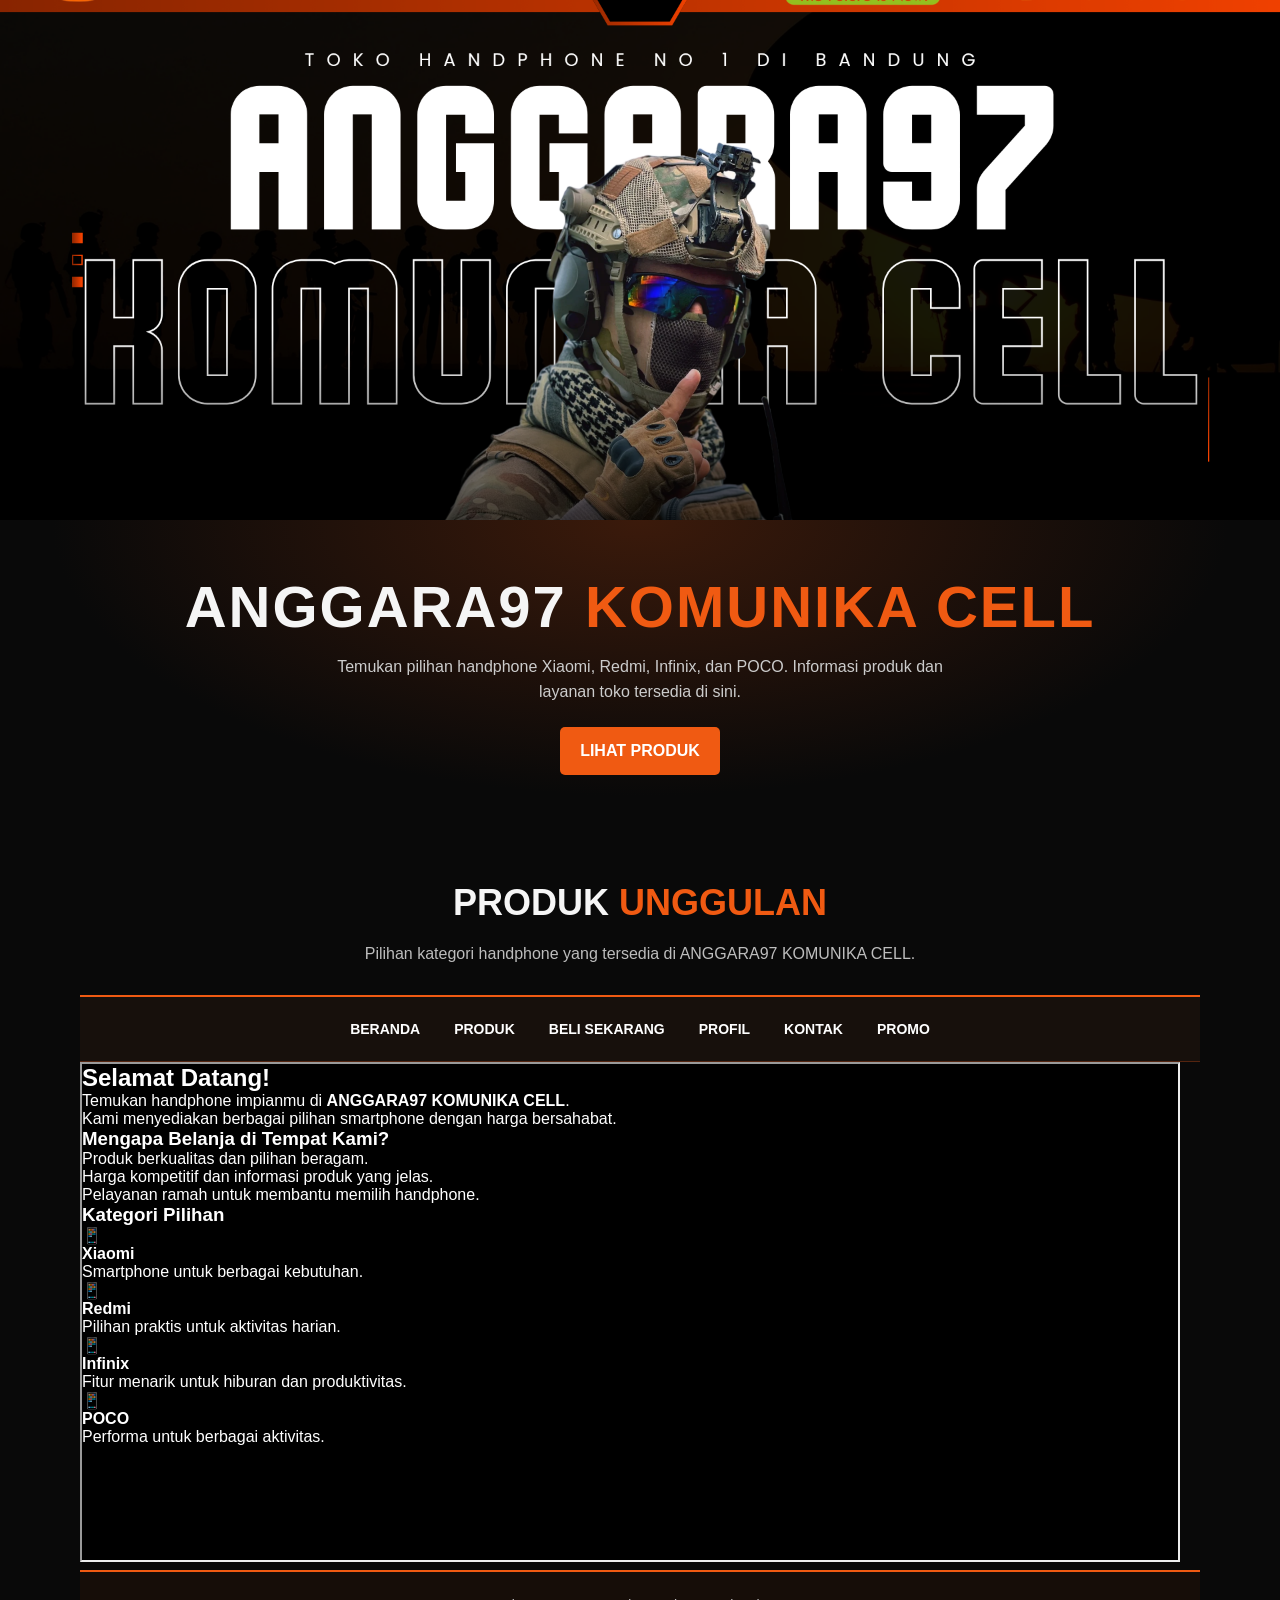
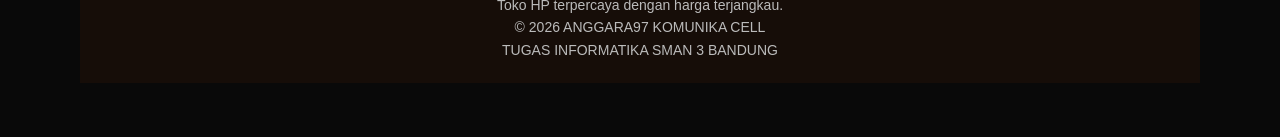
<file: index.html>
<!DOCTYPE html>
<html lang="id">
<head>
<meta charset="UTF-8">
<meta name="viewport" content="width=device-width, initial-scale=1.0">
<title>ANGGARA97 KOMUNIKA CELL</title>
<style>
:root{--orange:#f05a12;--dark:#090909;--panel:#171717;--muted:#bdbdbd}
*{box-sizing:border-box;margin:0;padding:0}
html{scroll-behavior:smooth}
body{font-family:Arial,Helvetica,sans-serif;background:var(--dark);color:#f5f5f5;line-height:1.6}
header{width:100%;background:#000}
.header-photo{display:block;width:100%;height:auto;max-height:520px;object-fit:cover;object-position:center}
nav{position:sticky;top:0;z-index:5;display:flex;justify-content:center;flex-wrap:wrap;gap:6px;padding:12px;background:#17100c;border-top:2px solid var(--orange);border-bottom:1px solid #54240f}
nav a{color:white;text-decoration:none;font-size:14px;font-weight:bold;padding:9px 14px;border-radius:4px}
nav a:hover{background:var(--orange)}
.container{width:min(1120px,92%);margin:auto}
section{padding:54px 0;scroll-margin-top:68px}
.section-title{text-align:center;font-size:clamp(25px,4vw,36px);margin-bottom:10px}
.section-title span{color:var(--orange)}
.subtitle{text-align:center;color:var(--muted);margin:0 auto 28px;max-width:680px}
.hero{padding:55px 0 45px;text-align:center;background:radial-gradient(ellipse at top,#3b1a0b 0,#090909 65%)}
.hero h1{font-size:clamp(30px,6vw,58px);line-height:1.1;letter-spacing:2px}
.hero h1 span{color:var(--orange)}
.hero p{color:#ccc;margin:15px auto 22px;max-width:650px}
.btn{display:inline-block;background:var(--orange);color:white;text-decoration:none;padding:11px 20px;border-radius:5px;font-weight:bold}
.btn:hover{background:#c94306}
.grid{display:grid;grid-template-columns:repeat(auto-fit,minmax(220px,1fr));gap:18px}
.card{background:var(--panel);border:1px solid #3a281d;border-radius:9px;padding:22px;text-align:center;transition:.2s}
.card:hover{transform:translateY(-4px);border-color:var(--orange)}
.phone-art{height:145px;display:flex;align-items:center;justify-content:center;margin-bottom:14px}
.phone{height:130px;width:72px;border:5px solid #aaa;border-radius:14px;background:linear-gradient(145deg,#333,#080808);position:relative;box-shadow:0 8px 22px #000}
.phone:before{content:"";position:absolute;top:5px;left:24px;width:14px;height:4px;border-radius:4px;background:#777}
.phone:after{content:"";position:absolute;inset:18px 6px 8px;border-radius:7px;background:linear-gradient(145deg,#ff7b24,#5a1608 55%,#111)}
.card h3{color:#ff8a48;margin-bottom:5px}
.card p{font-size:14px;color:#ccc}
.price{color:white;font-weight:bold;margin-top:10px}
.brand{font-size:25px;font-weight:900;color:var(--orange);padding:24px 10px}
.about{background:#121212;border-block:1px solid #332015}
.about-box{max-width:820px;margin:auto;text-align:center;color:#d1d1d1}
.contact-grid{display:grid;grid-template-columns:repeat(auto-fit,minmax(220px,1fr));gap:15px}
.contact-item{background:var(--panel);border:1px solid #49301f;border-radius:8px;padding:20px}
.contact-item h3{color:#ff8a48;margin-bottom:7px}
.contact-item a{color:#ffad7c}
footer{text-align:center;padding:22px;background:#160d08;border-top:2px solid var(--orange);color:#bbb;font-size:14px}
@media(max-width:600px){.header-photo{min-height:150px;object-fit:cover}nav{gap:2px}nav a{font-size:12px;padding:8px 9px}section{padding:40px 0}}
</style>
</head>
<body>
<header id="beranda">
  <img class="header-photo" src="49112.jpg" alt="Header ANGGARA97 KOMUNIKA CELL">
</header>
<main>
  <div class="hero">
    <div class="container">
      <h1>ANGGARA97 <span>KOMUNIKA CELL</span></h1>
      <p>Temukan pilihan handphone Xiaomi, Redmi, Infinix, dan POCO. Informasi produk dan layanan toko tersedia di sini.</p>
      <a class="btn" href="#produk">LIHAT PRODUK</a>
    </div>
  </div>
  <section id="produk">
    <div class="container">
      <h2 class="section-title">PRODUK <span>UNGGULAN</span></h2>
      <p class="subtitle">Pilihan kategori handphone yang tersedia di ANGGARA97 KOMUNIKA CELL.</p>

<body>

  <nav>
    <a href="home.html" target="konten">BERANDA</a>
    <a href="produk.html" target="konten">PRODUK</a>
    <a href="handphone.html" target="konten">BELI SEKARANG</a>
    <a href="profil.html" target="konten">PROFIL</a>
    <a href="kontak.html" target="konten">KONTAK</a>
    <a href="promo.html" target="konten">PROMO</a>
  </nav>

  <main>
  <iframe src="home.html" name="konten" title="Area konten website"
  width="1100"
  height="500"></iframe>
  </main>

  <footer>
    <p>Toko HP terpercaya dengan harga terjangkau.</p>
    <p>© 2026 ANGGARA97 KOMUNIKA CELL</p>
    <p>TUGAS INFORMATIKA SMAN 3 BANDUNG</p>
  </footer>
</body>
  </html>
</file>
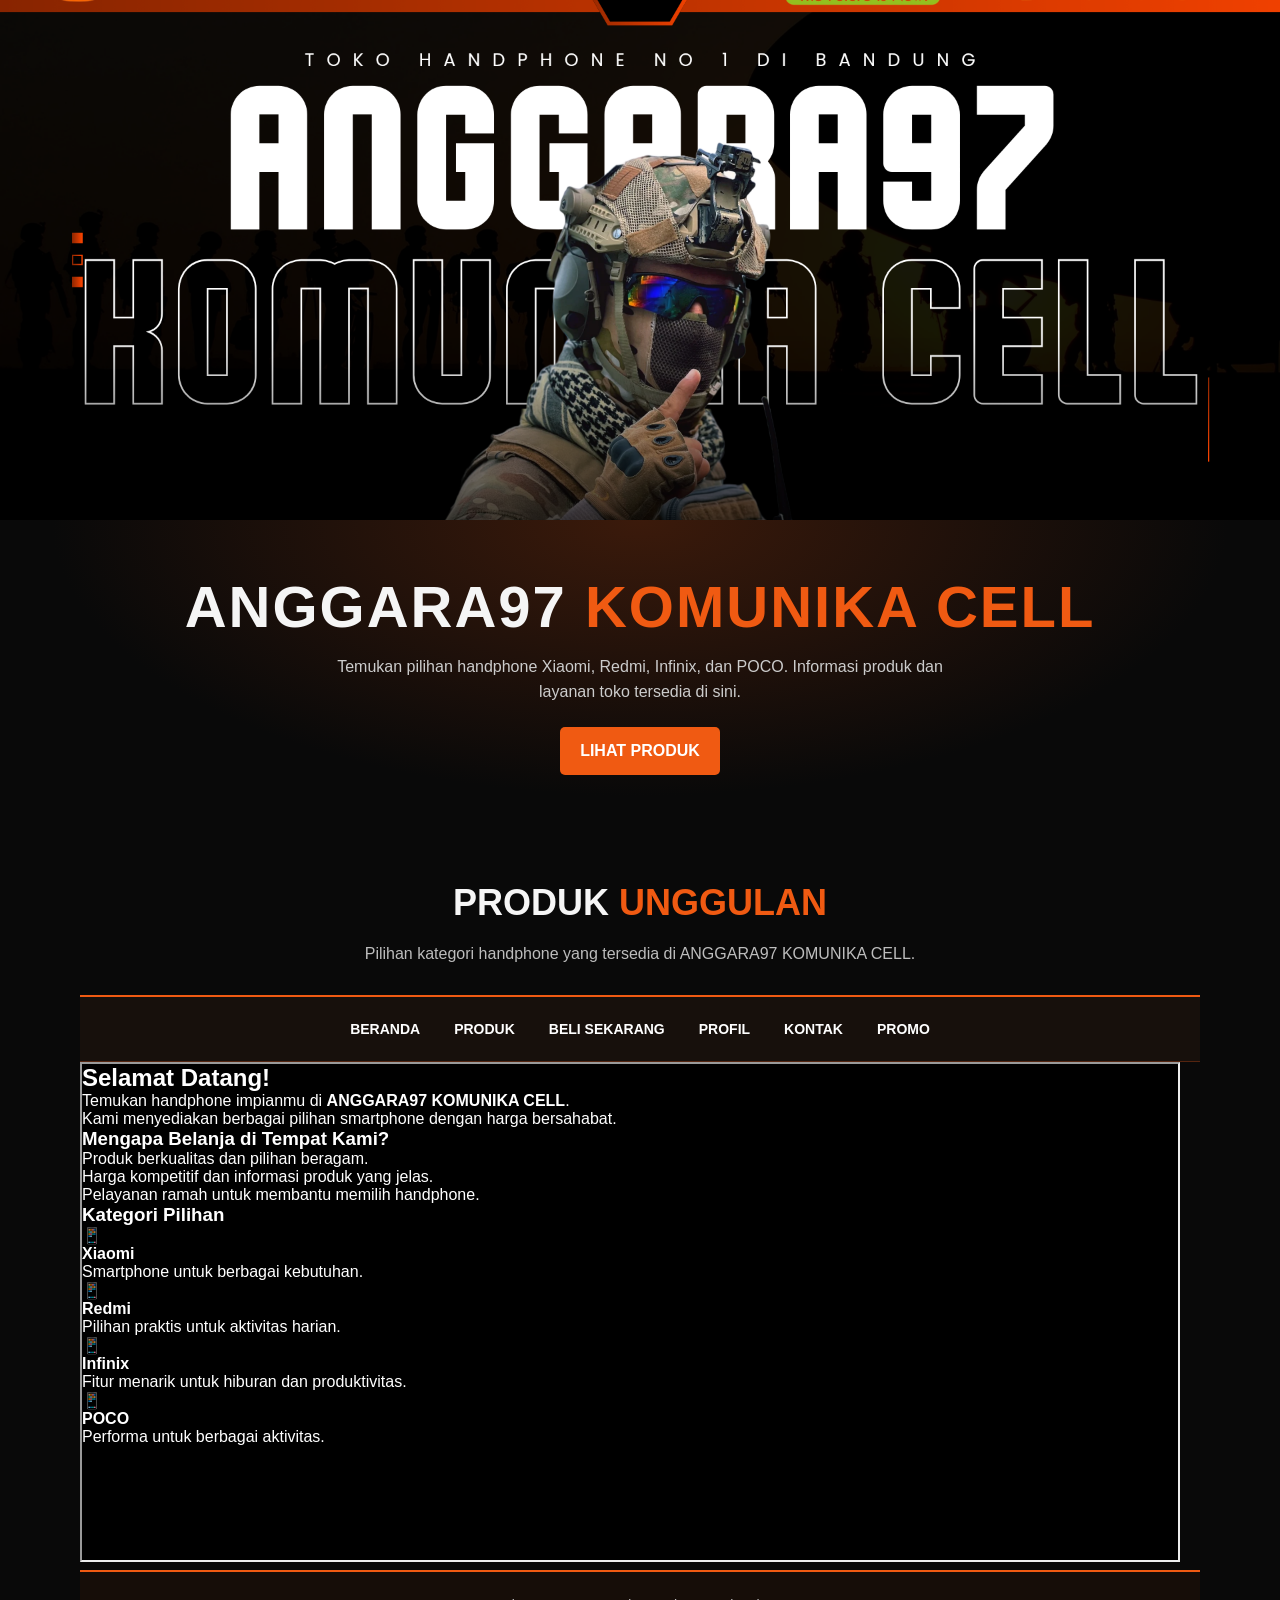
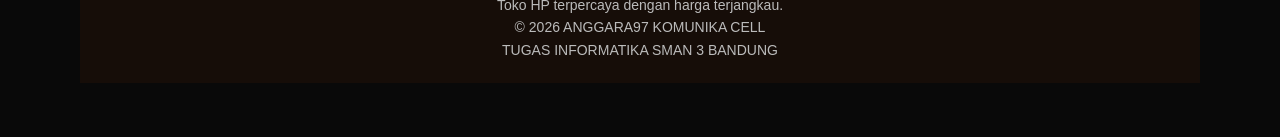
<file: Index.html>
<!DOCTYPE html>
<html lang="id">
<head>
<meta charset="UTF-8">
<meta name="viewport" content="width=device-width, initial-scale=1.0">
<title>ANGGARA97 KOMUNIKA CELL</title>
<style>
:root{--orange:#f05a12;--dark:#090909;--panel:#171717;--muted:#bdbdbd}
*{box-sizing:border-box;margin:0;padding:0}
html{scroll-behavior:smooth}
body{font-family:Arial,Helvetica,sans-serif;background:var(--dark);color:#f5f5f5;line-height:1.6}
header{width:100%;background:#000}
.header-photo{display:block;width:100%;height:auto;max-height:520px;object-fit:cover;object-position:center}
nav{position:sticky;top:0;z-index:5;display:flex;justify-content:center;flex-wrap:wrap;gap:6px;padding:12px;background:#17100c;border-top:2px solid var(--orange);border-bottom:1px solid #54240f}
nav a{color:white;text-decoration:none;font-size:14px;font-weight:bold;padding:9px 14px;border-radius:4px}
nav a:hover{background:var(--orange)}
.container{width:min(1120px,92%);margin:auto}
section{padding:54px 0;scroll-margin-top:68px}
.section-title{text-align:center;font-size:clamp(25px,4vw,36px);margin-bottom:10px}
.section-title span{color:var(--orange)}
.subtitle{text-align:center;color:var(--muted);margin:0 auto 28px;max-width:680px}
.hero{padding:55px 0 45px;text-align:center;background:radial-gradient(ellipse at top,#3b1a0b 0,#090909 65%)}
.hero h1{font-size:clamp(30px,6vw,58px);line-height:1.1;letter-spacing:2px}
.hero h1 span{color:var(--orange)}
.hero p{color:#ccc;margin:15px auto 22px;max-width:650px}
.btn{display:inline-block;background:var(--orange);color:white;text-decoration:none;padding:11px 20px;border-radius:5px;font-weight:bold}
.btn:hover{background:#c94306}
.grid{display:grid;grid-template-columns:repeat(auto-fit,minmax(220px,1fr));gap:18px}
.card{background:var(--panel);border:1px solid #3a281d;border-radius:9px;padding:22px;text-align:center;transition:.2s}
.card:hover{transform:translateY(-4px);border-color:var(--orange)}
.phone-art{height:145px;display:flex;align-items:center;justify-content:center;margin-bottom:14px}
.phone{height:130px;width:72px;border:5px solid #aaa;border-radius:14px;background:linear-gradient(145deg,#333,#080808);position:relative;box-shadow:0 8px 22px #000}
.phone:before{content:"";position:absolute;top:5px;left:24px;width:14px;height:4px;border-radius:4px;background:#777}
.phone:after{content:"";position:absolute;inset:18px 6px 8px;border-radius:7px;background:linear-gradient(145deg,#ff7b24,#5a1608 55%,#111)}
.card h3{color:#ff8a48;margin-bottom:5px}
.card p{font-size:14px;color:#ccc}
.price{color:white;font-weight:bold;margin-top:10px}
.brand{font-size:25px;font-weight:900;color:var(--orange);padding:24px 10px}
.about{background:#121212;border-block:1px solid #332015}
.about-box{max-width:820px;margin:auto;text-align:center;color:#d1d1d1}
.contact-grid{display:grid;grid-template-columns:repeat(auto-fit,minmax(220px,1fr));gap:15px}
.contact-item{background:var(--panel);border:1px solid #49301f;border-radius:8px;padding:20px}
.contact-item h3{color:#ff8a48;margin-bottom:7px}
.contact-item a{color:#ffad7c}
footer{text-align:center;padding:22px;background:#160d08;border-top:2px solid var(--orange);color:#bbb;font-size:14px}
@media(max-width:600px){.header-photo{min-height:150px;object-fit:cover}nav{gap:2px}nav a{font-size:12px;padding:8px 9px}section{padding:40px 0}}
</style>
</head>
<body>
<header id="beranda">
  <img class="header-photo" src="49112.jpg" alt="Header ANGGARA97 KOMUNIKA CELL">
</header>
<main>
  <div class="hero">
    <div class="container">
      <h1>ANGGARA97 <span>KOMUNIKA CELL</span></h1>
      <p>Temukan pilihan handphone Xiaomi, Redmi, Infinix, dan POCO. Informasi produk dan layanan toko tersedia di sini.</p>
      <a class="btn" href="#produk">LIHAT PRODUK</a>
    </div>
  </div>
  <section id="produk">
    <div class="container">
      <h2 class="section-title">PRODUK <span>UNGGULAN</span></h2>
      <p class="subtitle">Pilihan kategori handphone yang tersedia di ANGGARA97 KOMUNIKA CELL.</p>

<body>

  <nav>
    <a href="home.html" target="konten">BERANDA</a>
    <a href="produk.html" target="konten">PRODUK</a>
    <a href="handphone.html" target="konten">BELI SEKARANG</a>
    <a href="profil.html" target="konten">PROFIL</a>
    <a href="kontak.html" target="konten">KONTAK</a>
    <a href="promo.html" target="konten">PROMO</a>
  </nav>

  <main>
  <iframe src="home.html" name="konten" title="Area konten website"
  width="1100"
  height="500">
</iframe>
  </main>

  <footer>
    <p>Toko HP terpercaya dengan harga terjangkau.</p>
    <p>© 2026 ANGGARA97 KOMUNIKA CELL</p>
    <p>TUGAS INFORMATIKA SMAN 3 BANDUNG</p>
  </footer>
</body>
  </html>
</file>
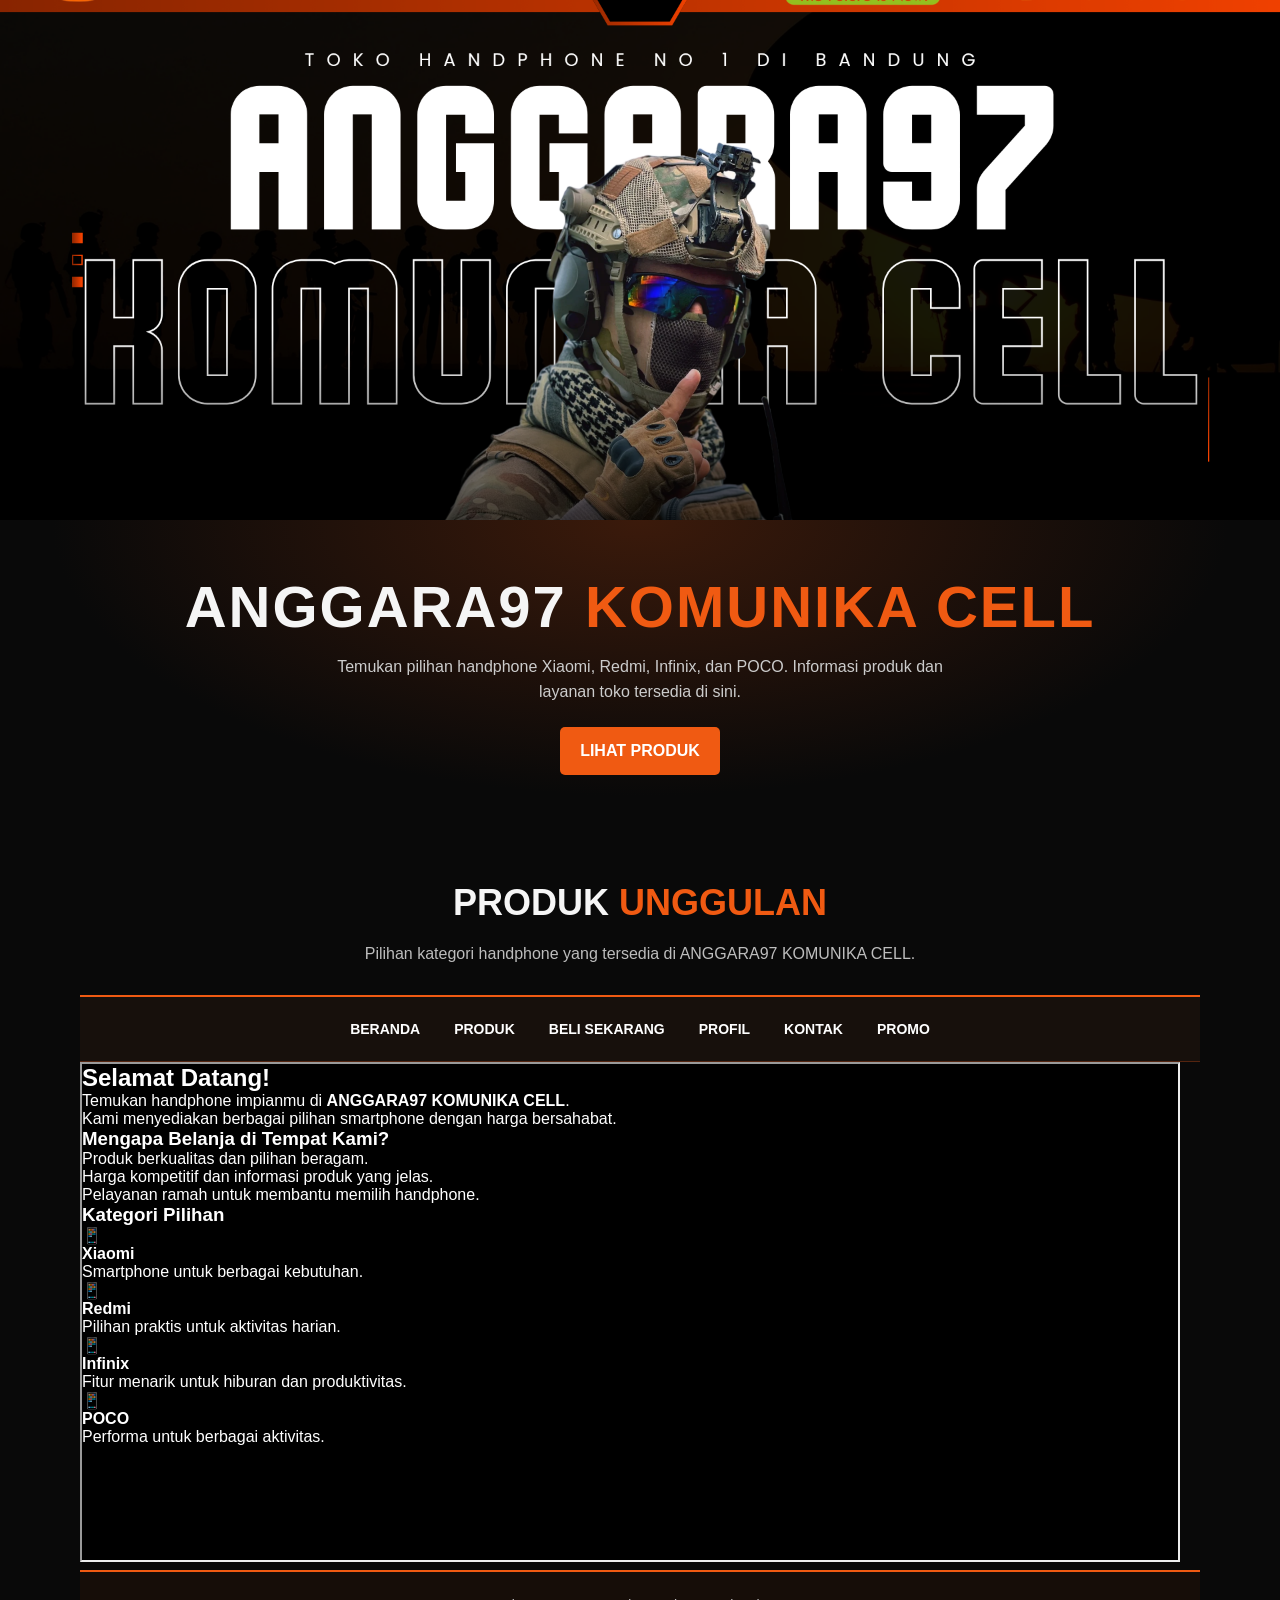
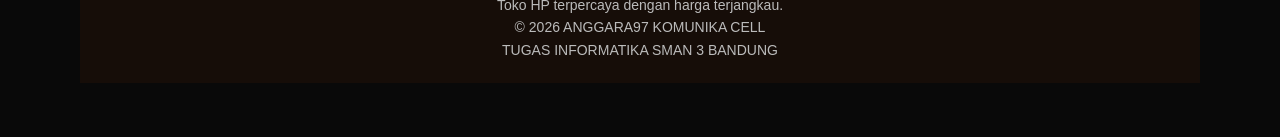
<file: ANGGARA97_KOMUNIKA_CELL/index.html>
<!DOCTYPE html>
<html lang="id">
<head>
<meta charset="UTF-8">
<meta name="viewport" content="width=device-width, initial-scale=1.0">
<title>ANGGARA97 KOMUNIKA CELL</title>
<style>
:root{--orange:#f05a12;--dark:#090909;--panel:#171717;--muted:#bdbdbd}
*{box-sizing:border-box;margin:0;padding:0}
html{scroll-behavior:smooth}
body{font-family:Arial,Helvetica,sans-serif;background:var(--dark);color:#f5f5f5;line-height:1.6}
header{width:100%;background:#000}
.header-photo{display:block;width:100%;height:auto;max-height:520px;object-fit:cover;object-position:center}
nav{position:sticky;top:0;z-index:5;display:flex;justify-content:center;flex-wrap:wrap;gap:6px;padding:12px;background:#17100c;border-top:2px solid var(--orange);border-bottom:1px solid #54240f}
nav a{color:white;text-decoration:none;font-size:14px;font-weight:bold;padding:9px 14px;border-radius:4px}
nav a:hover{background:var(--orange)}
.container{width:min(1120px,92%);margin:auto}
section{padding:54px 0;scroll-margin-top:68px}
.section-title{text-align:center;font-size:clamp(25px,4vw,36px);margin-bottom:10px}
.section-title span{color:var(--orange)}
.subtitle{text-align:center;color:var(--muted);margin:0 auto 28px;max-width:680px}
.hero{padding:55px 0 45px;text-align:center;background:radial-gradient(ellipse at top,#3b1a0b 0,#090909 65%)}
.hero h1{font-size:clamp(30px,6vw,58px);line-height:1.1;letter-spacing:2px}
.hero h1 span{color:var(--orange)}
.hero p{color:#ccc;margin:15px auto 22px;max-width:650px}
.btn{display:inline-block;background:var(--orange);color:white;text-decoration:none;padding:11px 20px;border-radius:5px;font-weight:bold}
.btn:hover{background:#c94306}
.grid{display:grid;grid-template-columns:repeat(auto-fit,minmax(220px,1fr));gap:18px}
.card{background:var(--panel);border:1px solid #3a281d;border-radius:9px;padding:22px;text-align:center;transition:.2s}
.card:hover{transform:translateY(-4px);border-color:var(--orange)}
.phone-art{height:145px;display:flex;align-items:center;justify-content:center;margin-bottom:14px}
.phone{height:130px;width:72px;border:5px solid #aaa;border-radius:14px;background:linear-gradient(145deg,#333,#080808);position:relative;box-shadow:0 8px 22px #000}
.phone:before{content:"";position:absolute;top:5px;left:24px;width:14px;height:4px;border-radius:4px;background:#777}
.phone:after{content:"";position:absolute;inset:18px 6px 8px;border-radius:7px;background:linear-gradient(145deg,#ff7b24,#5a1608 55%,#111)}
.card h3{color:#ff8a48;margin-bottom:5px}
.card p{font-size:14px;color:#ccc}
.price{color:white;font-weight:bold;margin-top:10px}
.brand{font-size:25px;font-weight:900;color:var(--orange);padding:24px 10px}
.about{background:#121212;border-block:1px solid #332015}
.about-box{max-width:820px;margin:auto;text-align:center;color:#d1d1d1}
.contact-grid{display:grid;grid-template-columns:repeat(auto-fit,minmax(220px,1fr));gap:15px}
.contact-item{background:var(--panel);border:1px solid #49301f;border-radius:8px;padding:20px}
.contact-item h3{color:#ff8a48;margin-bottom:7px}
.contact-item a{color:#ffad7c}
footer{text-align:center;padding:22px;background:#160d08;border-top:2px solid var(--orange);color:#bbb;font-size:14px}
@media(max-width:600px){.header-photo{min-height:150px;object-fit:cover}nav{gap:2px}nav a{font-size:12px;padding:8px 9px}section{padding:40px 0}}
</style>
</head>
<body>
<header id="beranda">
  <img class="header-photo" src="49112.jpg" alt="Header ANGGARA97 KOMUNIKA CELL">
</header>
<main>
  <div class="hero">
    <div class="container">
      <h1>ANGGARA97 <span>KOMUNIKA CELL</span></h1>
      <p>Temukan pilihan handphone Xiaomi, Redmi, Infinix, dan POCO. Informasi produk dan layanan toko tersedia di sini.</p>
      <a class="btn" href="#produk">LIHAT PRODUK</a>
    </div>
  </div>
  <section id="produk">
    <div class="container">
      <h2 class="section-title">PRODUK <span>UNGGULAN</span></h2>
      <p class="subtitle">Pilihan kategori handphone yang tersedia di ANGGARA97 KOMUNIKA CELL.</p>

<body>

  <nav>
    <a href="home.html" target="konten">BERANDA</a>
    <a href="produk.html" target="konten">PRODUK</a>
    <a href="handphone.html" target="konten">BELI SEKARANG</a>
    <a href="profil.html" target="konten">PROFIL</a>
    <a href="kontak.html" target="konten">KONTAK</a>
    <a href="promo.html" target="konten">PROMO</a>
  </nav>

  <main>
  <iframe src="home.html" name="konten" title="Area konten website"
  width="1100"
  height="500">
</iframe>
  </main>

  <footer>
    <p>Toko HP terpercaya dengan harga terjangkau.</p>
    <p>© 2026 ANGGARA97 KOMUNIKA CELL</p>
    <p>TUGAS INFORMATIKA SMAN 3 BANDUNG</p>
  </footer>
</body>
</html>
</file>
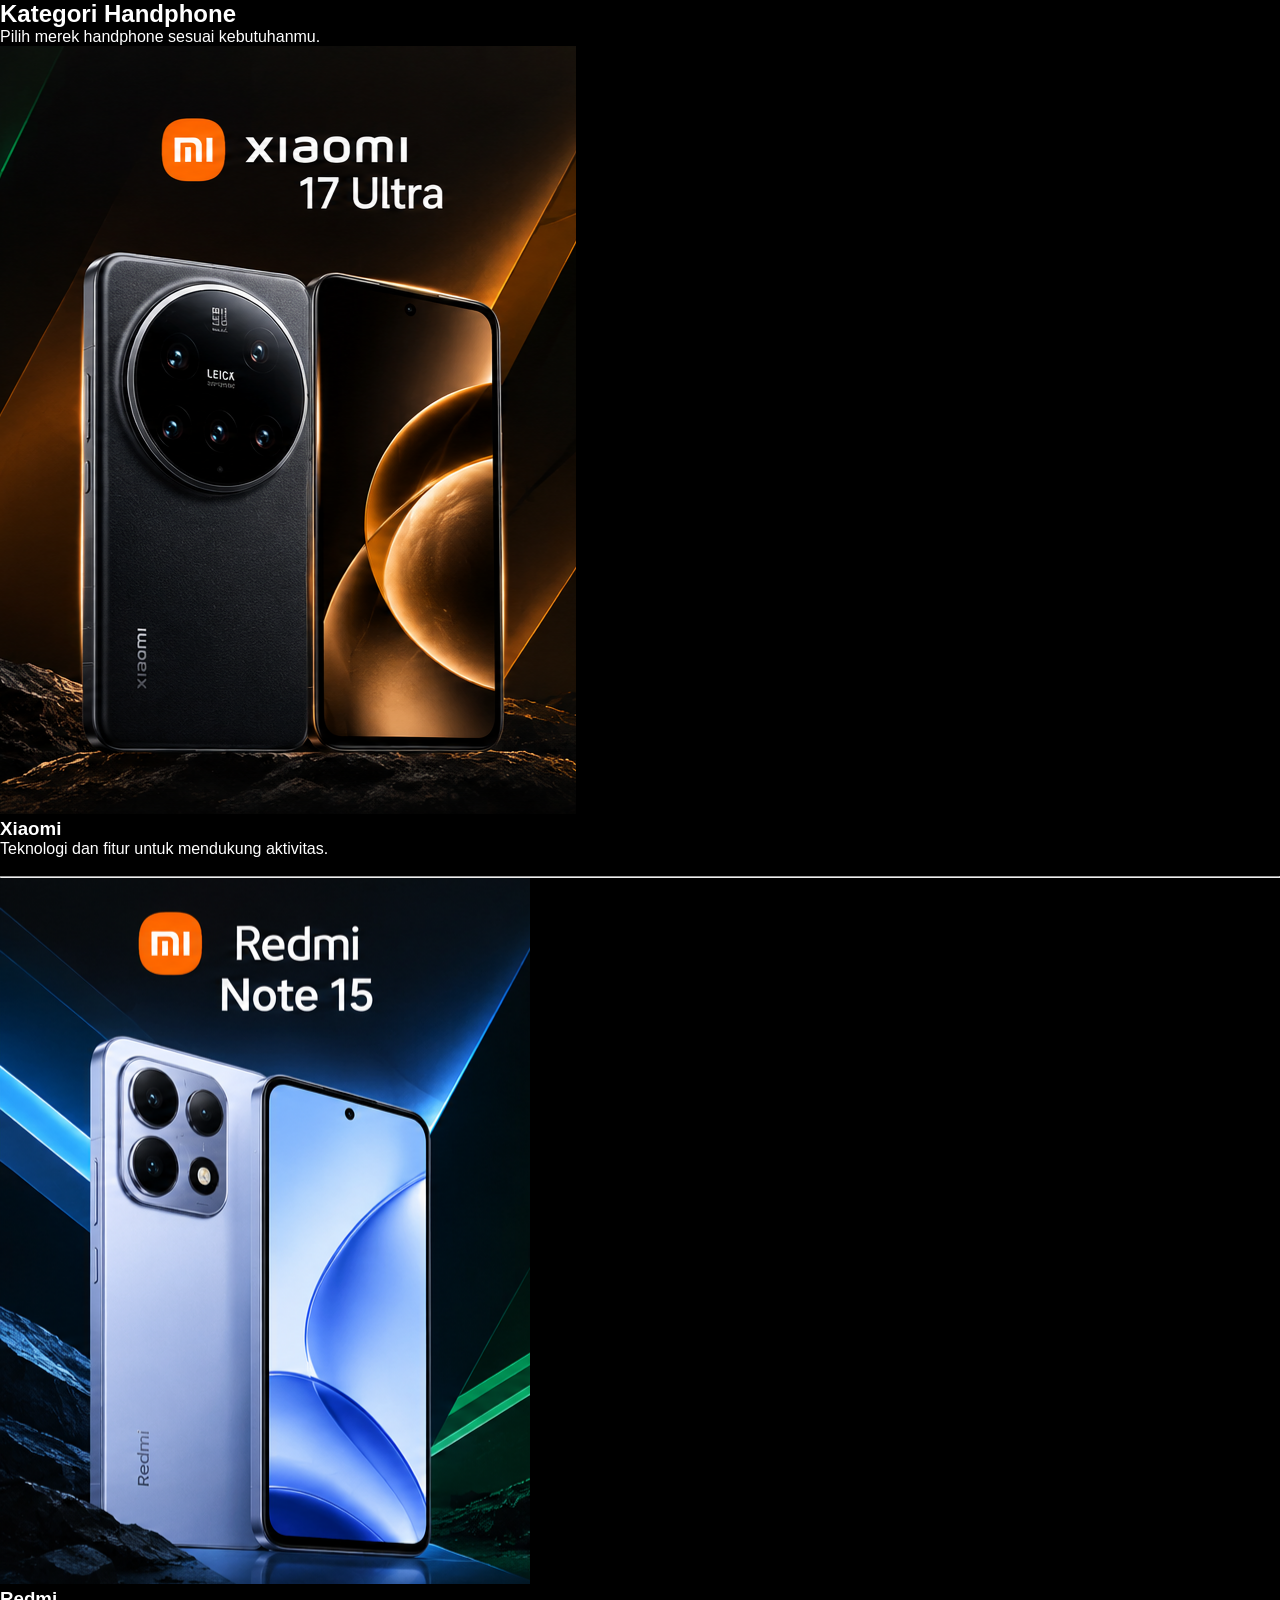
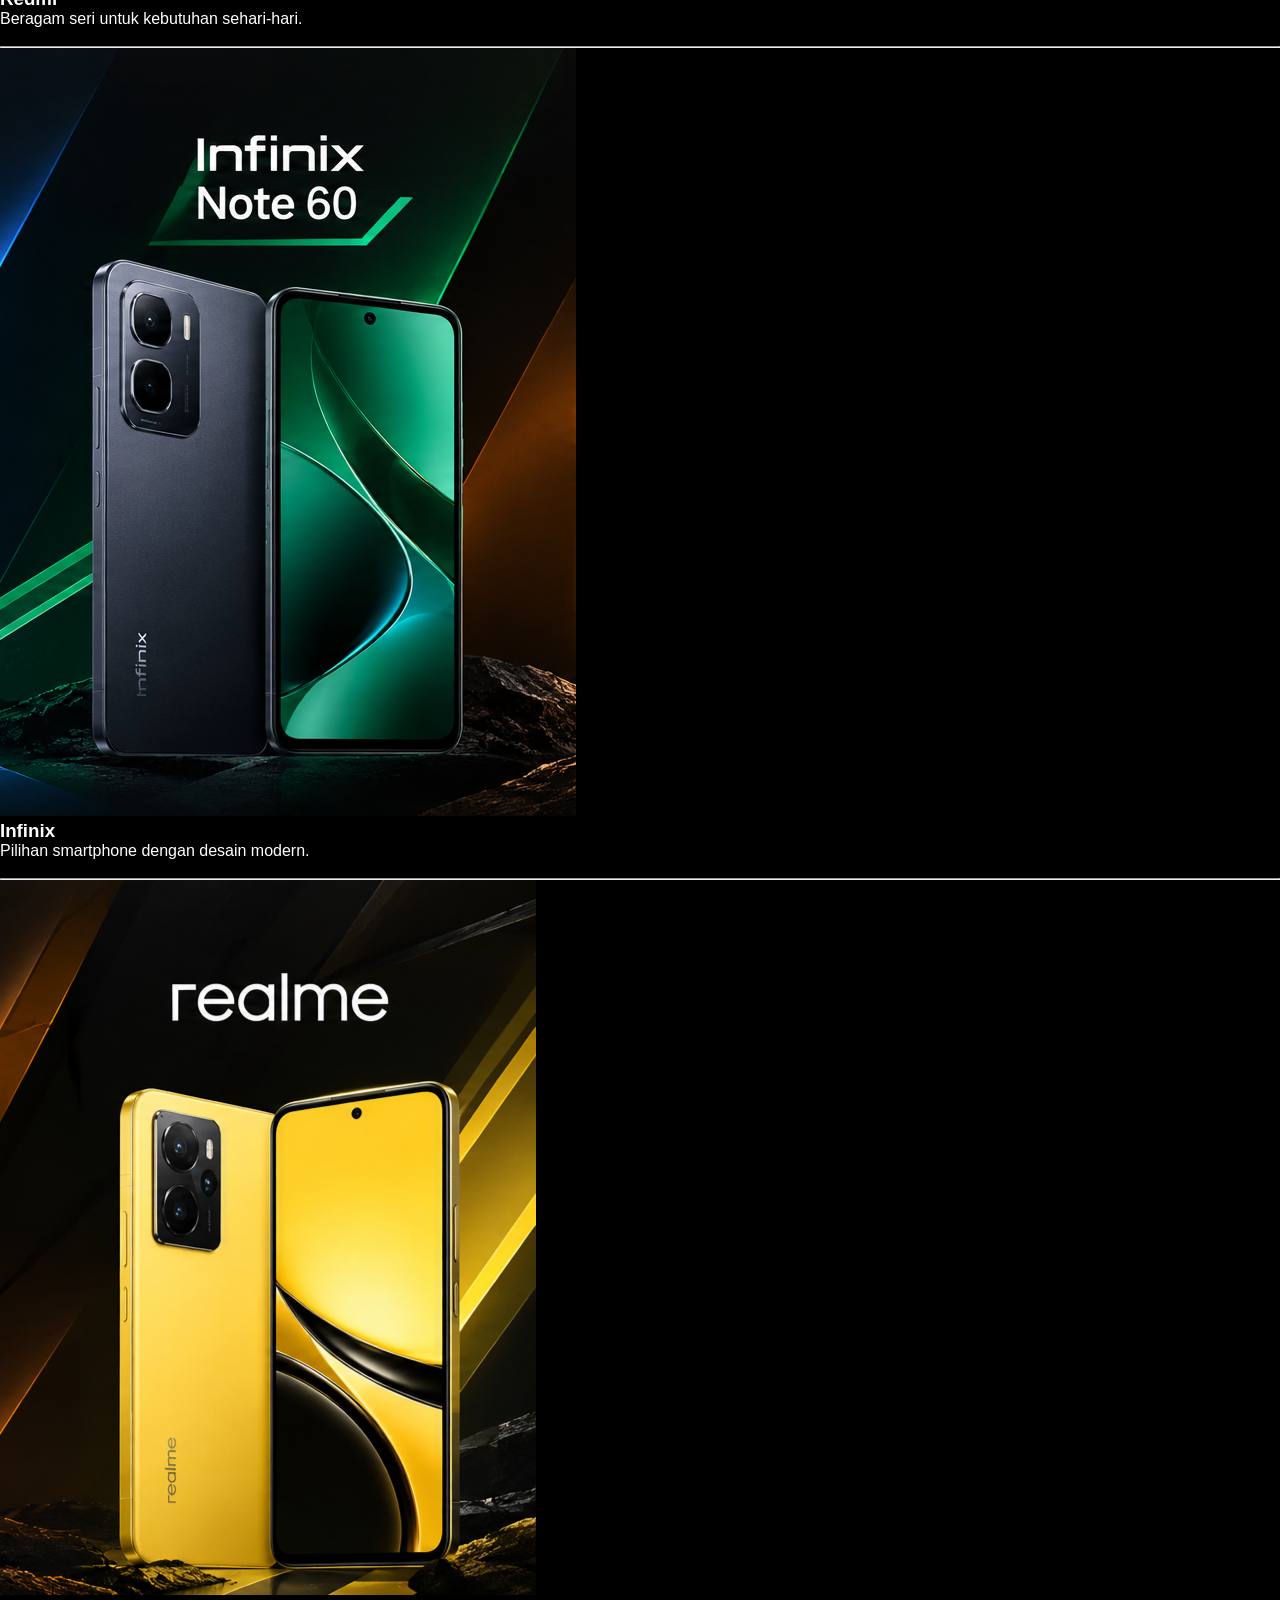
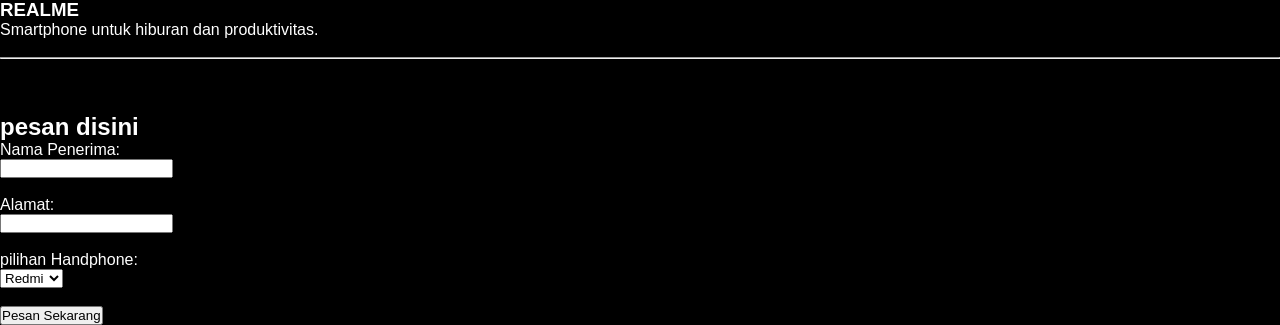
<file: handphone.html>
<!DOCTYPE html>
<html lang="id"><head><meta charset="UTF-8"><link rel="stylesheet" href="style.css"><meta name="viewport" content="width=device-width, initial-scale=1.0"><title>Handphone</title></head>
<body><div class="page">
  <h2>Kategori Handphone</h2>
  <p>Pilih merek handphone sesuai kebutuhanmu.</p>
  <div class="cards">
    <div class="card"><div class="phone-icon">
<img class="header-photo" src="XIAOMI.PNG" alt="Header ANGGARA97 KOMUNIKA CELL">
    </div><h3>Xiaomi</h3><p>Teknologi dan fitur untuk mendukung aktivitas.</p></div><br><hr>


    <div class="card"><div class="phone-icon">
<img class="header-photo" src="REDMI.PNG" alt="Header ANGGARA97 KOMUNIKA CELL">
    </div><h3>Redmi</h3><p>Beragam seri untuk kebutuhan sehari-hari.</p></div><br><hr>


    <div class="card"><div class="phone-icon">
<img class="header-photo" src="INFINIX.PNG" alt="Header ANGGARA97 KOMUNIKA CELL">
    </div><h3>Infinix</h3><p>Pilihan smartphone dengan desain modern.</p></div><br><hr>


    <div class="card"><div class="phone-icon">
<img class="header-photo" src="REALME.PNG" alt="Header ANGGARA97 KOMUNIKA CELL">
    </div><h3>REALME</h3><p>Smartphone untuk hiburan dan produktivitas.</p></div><br><hr>

<br><br><br>
<body>
<h2>pesan disini</h2>
<form>
<label for="nama">Nama Penerima:</Label><br>
<input type="text" id="nama" name="nama"><br><br>

<label for="alamat">Alamat:</Label><br>
<input type="text" id="nama" name="nama"><br><br>

<label for="pilihan hp">pilihan Handphone:</label><br>
<select id="alamat" name="alamat">

<option value="  Redmi ">  Redmi </option>
<option value=" Xiaomi  "> Xiaomi  </option>
<option value="  Poco "> Poco  </option>
<option value="  Infinix "> Infinix  </option>
</select><br><br>

<button type="submit">Pesan Sekarang</button>
</form>
</body>

  </div>
</div></body></html>
</file>
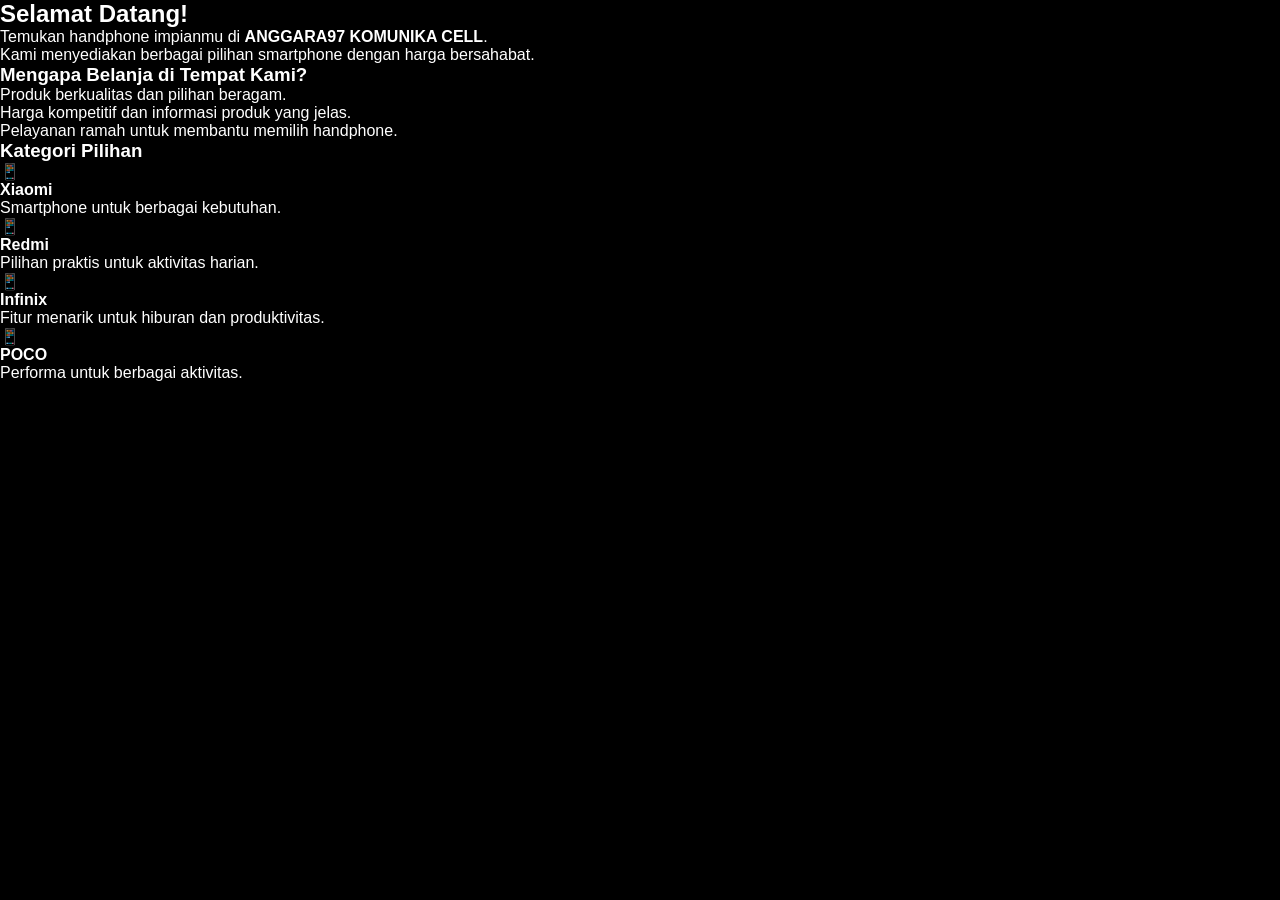
<file: home.html>
<!DOCTYPE html>
<html lang="id"><head><meta charset="UTF-8"><link rel="stylesheet" href="style.css"><meta name="viewport" content="width=device-width, initial-scale=1.0"><title>Beranda</title></head>
<body><div class="page">
  <section class="hero">
    <h2>Selamat Datang!</h2>
    <p>Temukan handphone impianmu di <b>ANGGARA97 KOMUNIKA CELL</b>.</p>
    <p>Kami menyediakan berbagai pilihan smartphone dengan harga bersahabat.</p>
  </section>
  <h3>Mengapa Belanja di Tempat Kami?</h3>
  <ul><li>Produk berkualitas dan pilihan beragam.</li><li>Harga kompetitif dan informasi produk yang jelas.</li><li>Pelayanan ramah untuk membantu memilih handphone.</li></ul>
  <h3>Kategori Pilihan</h3>
  <div class="cards">
    <div class="card"><div class="phone-icon">📱</div><b>Xiaomi</b><p>Smartphone untuk berbagai kebutuhan.</p></div>
    <div class="card"><div class="phone-icon">📱</div><b>Redmi</b><p>Pilihan praktis untuk aktivitas harian.</p></div>
    <div class="card"><div class="phone-icon">📱</div><b>Infinix</b><p>Fitur menarik untuk hiburan dan produktivitas.</p></div>
    <div class="card"><div class="phone-icon">📱</div><b>POCO</b><p>Performa untuk berbagai aktivitas.</p></div>
  </div>
</div></body></html>
</file>
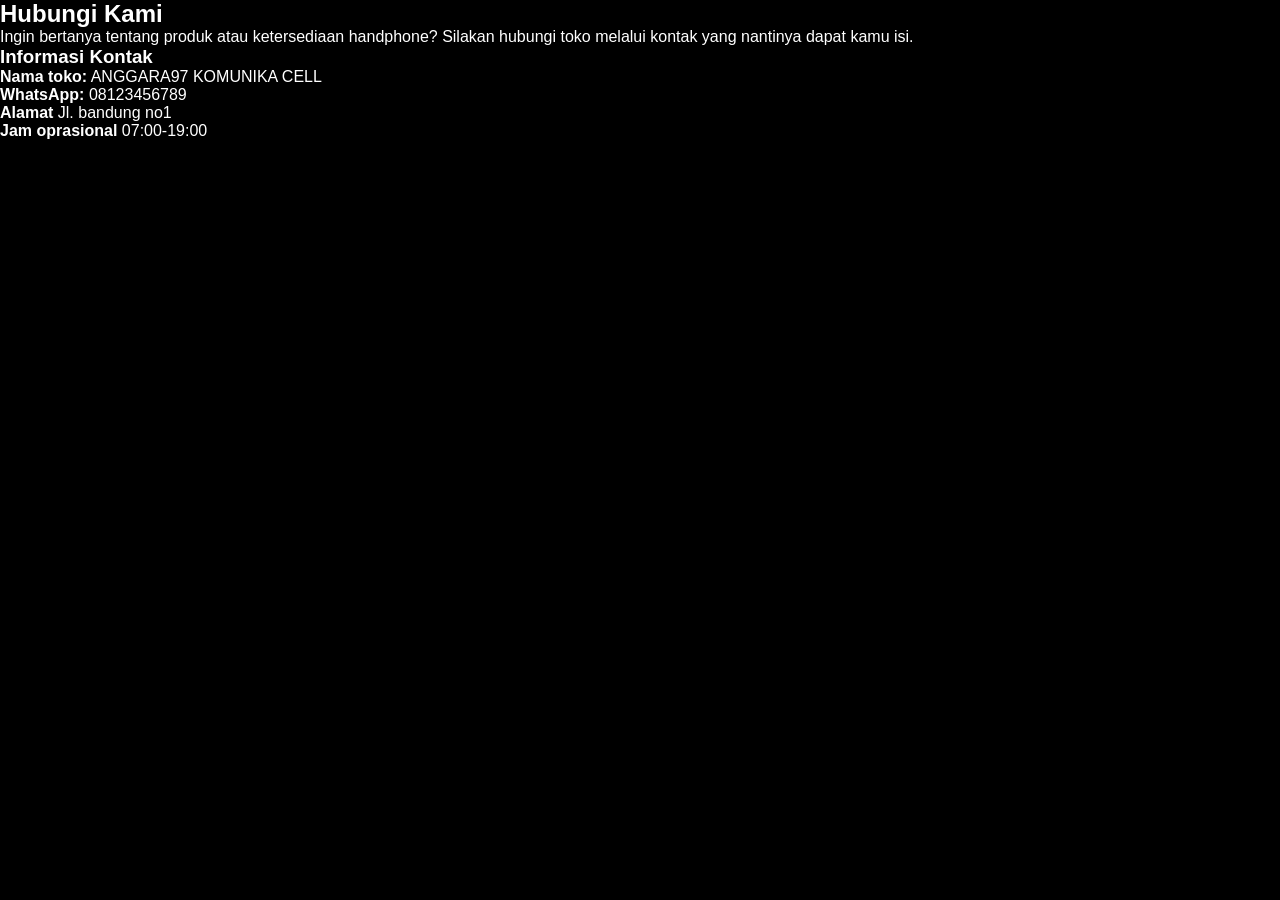
<file: kontak.html>
<!DOCTYPE html>
<html lang="id"><head><meta charset="UTF-8"><link rel="stylesheet" href="style.css"><meta name="viewport" content="width=device-width, initial-scale=1.0"><title>Kontak</title></head>
<body><div class="page">
  <h2>Hubungi Kami</h2>
  <p>Ingin bertanya tentang produk atau ketersediaan handphone? Silakan hubungi toko melalui kontak yang nantinya dapat kamu isi.</p>
  <div class="contact"><h3>Informasi Kontak</h3><p><b>Nama toko:</b> ANGGARA97 KOMUNIKA CELL</p><p><b>WhatsApp:</b> 08123456789 </p><p><b> Alamat </b> Jl. bandung no1 </p><p><b> Jam oprasional </b> 07:00-19:00</p></div>
</div></body></html>
</file>
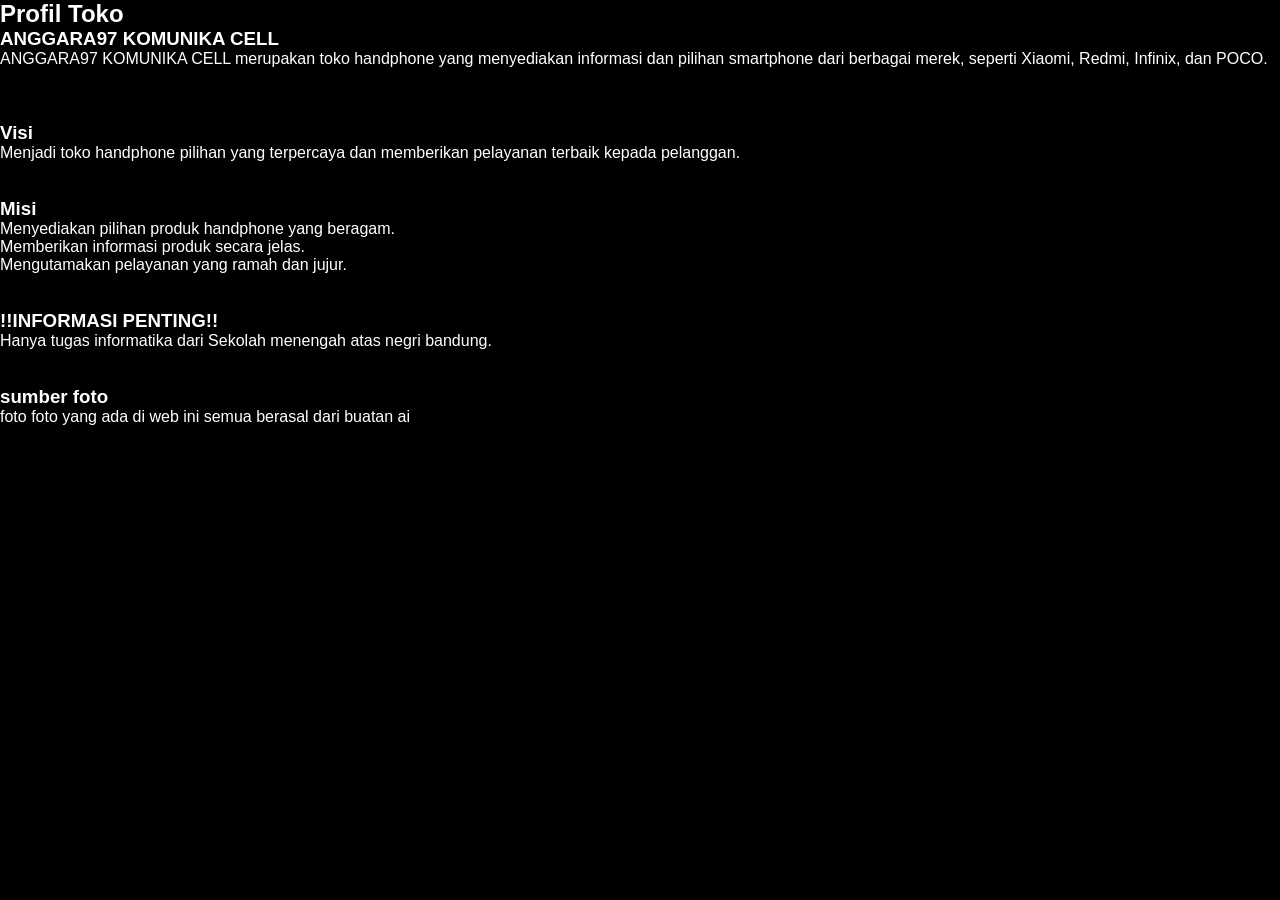
<file: profil.html>
<!DOCTYPE html>
<html lang="id"><head><meta charset="UTF-8"><link rel="stylesheet" href="style.css"><meta name="viewport" content="width=device-width, initial-scale=1.0"><title>Profil</title></head>
<body><div class="page">
  <h2>Profil Toko</h2>

  <h3>ANGGARA97 KOMUNIKA CELL</h3>
  <p>ANGGARA97 KOMUNIKA CELL merupakan toko handphone yang menyediakan informasi dan pilihan smartphone dari berbagai merek, seperti Xiaomi, Redmi, Infinix, dan POCO.</p><br><br><br>
 
   <h3>Visi</h3><p>Menjadi toko handphone pilihan yang terpercaya dan memberikan pelayanan terbaik kepada pelanggan.</p><br><br>

   <h3>Misi</h3><ul><li>Menyediakan pilihan produk handphone yang beragam.</li><li>Memberikan informasi produk secara jelas.</li><li>Mengutamakan pelayanan yang ramah dan jujur.</li></ul><br><br>

   <h3>!!INFORMASI PENTING!!</h3><p>Hanya tugas informatika dari Sekolah menengah atas negri bandung.</p><br><br>

   <h3>sumber foto</h3><p>foto foto yang ada di web ini semua berasal dari buatan ai</p><br><br>


</div></body></html>
</file>
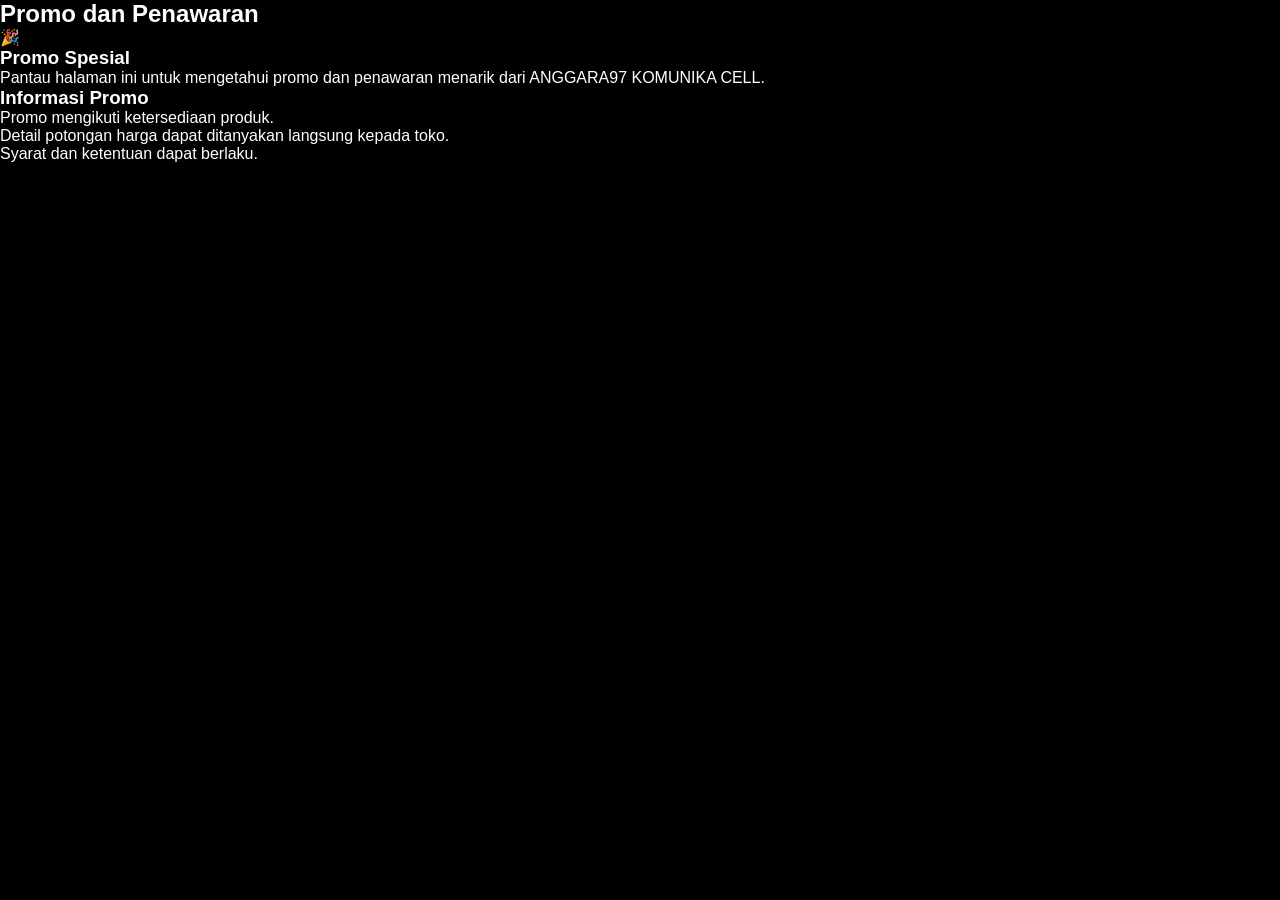
<file: promo.html>
<!DOCTYPE html>
<html lang="id"><head><meta charset="UTF-8"><link rel="stylesheet" href="style.css"><meta name="viewport" content="width=device-width, initial-scale=1.0"><title>Promo</title></head>
<body><div class="page">
  <h2>Promo dan Penawaran</h2>
  <div class="card">
    <div class="phone-icon">🎉</div>
    <h3>Promo Spesial</h3>
    <p>Pantau halaman ini untuk mengetahui promo dan penawaran menarik dari ANGGARA97 KOMUNIKA CELL.</p>
  </div>
  <h3>Informasi Promo</h3>
  <ul><li>Promo mengikuti ketersediaan produk.</li><li>Detail potongan harga dapat ditanyakan langsung kepada toko.</li><li>Syarat dan ketentuan dapat berlaku.</li></ul>
</div></body></html>
</file>
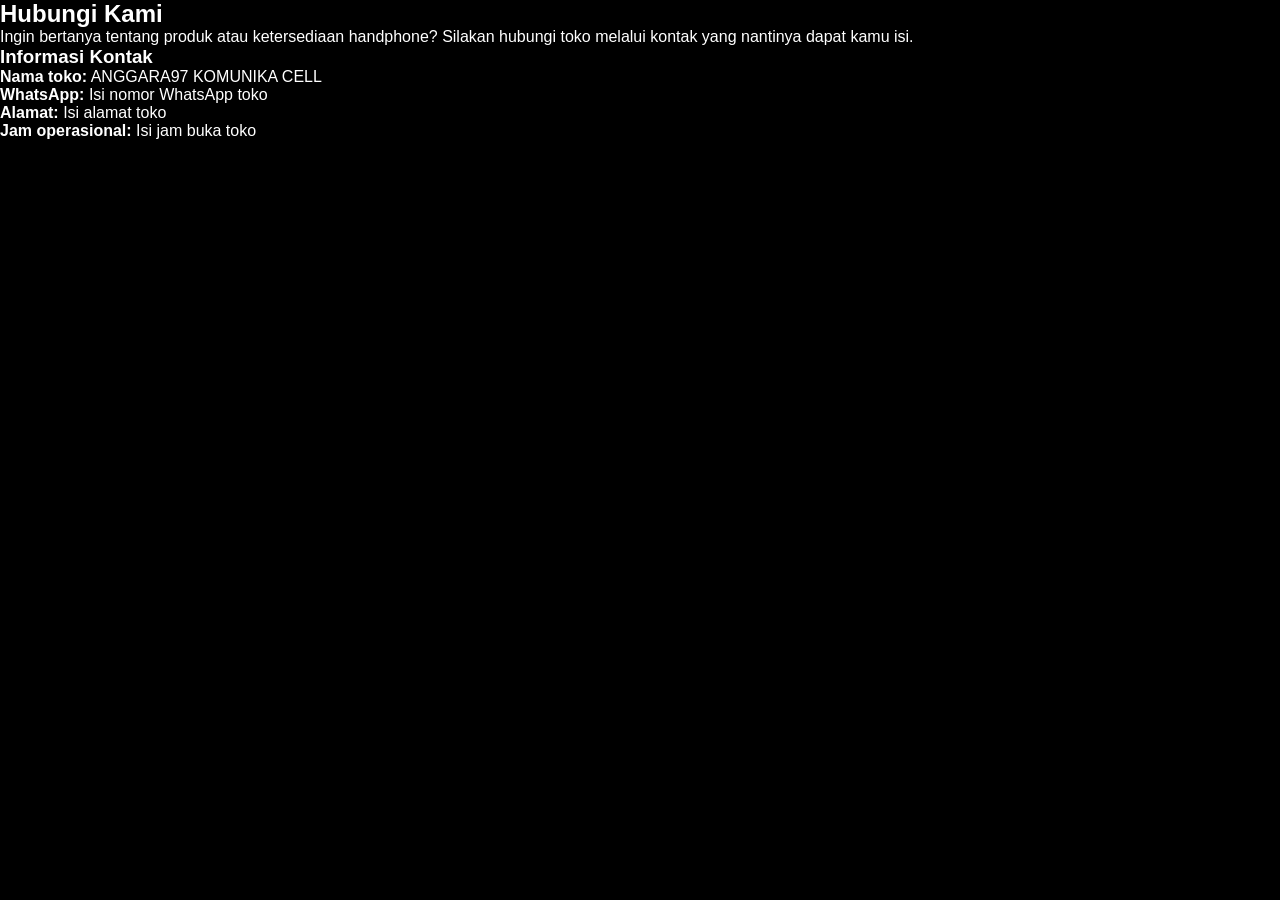
<file: ANGGARA97_KOMUNIKA_CELL/kontak.html>
<!DOCTYPE html>
<html lang="id"><head><meta charset="UTF-8"><link rel="stylesheet" href="style.css"><meta name="viewport" content="width=device-width, initial-scale=1.0"><title>Kontak</title></head>
<body><div class="page">
  <h2>Hubungi Kami</h2>
  <p>Ingin bertanya tentang produk atau ketersediaan handphone? Silakan hubungi toko melalui kontak yang nantinya dapat kamu isi.</p>
  <div class="contact"><h3>Informasi Kontak</h3><p><b>Nama toko:</b> ANGGARA97 KOMUNIKA CELL</p><p><b>WhatsApp:</b> Isi nomor WhatsApp toko</p><p><b>Alamat:</b> Isi alamat toko</p><p><b>Jam operasional:</b> Isi jam buka toko</p></div>
</div></body></html>
</file>
<file: style.css>
/* =========================
   RESET
   ========================= */

* {
    margin: 0;
    padding: 0;
    box-sizing: border-box;
}


/* =========================
   BODY
   ========================= */

body {
    font-family: Arial, sans-serif;
    background-color: #000000;
    color: #ffffff;
}


/* =========================
   HEADER
   ========================= */

header {
    background-image:
    linear-gradient(rgba(0, 0, 0, 0.45), rgba(0, 0, 0, 0.45)),
    url("img/header.png");
    background-color: #860000;
    color: white;

    text-align: center;

    padding: 30px;
}

header h1 {
    margin-bottom: 10px;
    font-size: 32px;
}

header p {
    font-size: 16px;
}


/* =========================
   MENU NAVIGASI
   ========================= */

nav {
    background-color: #222;

    text-align: center;

    padding: 10px;
}

nav a {
    display: inline-block;

    color: white;
    text-decoration: none;

    padding: 12px 25px;

    margin: 3px;

    border-radius: 5px;

    transition: 0.3s;
}


/* Saat mouse diarahkan ke menu */

nav a:hover {
    background-color: #1e3a5f;
}


/* =========================
   AREA KONTEN
   ========================= */

main {
    width: 90%;

    margin: 25px auto;

    background-color: white;

    padding: 20px;

    border-radius: 10px;

    box-shadow: 0 3px 10px rgba(0, 0, 0, 0.1);
}

main h2 {
    text-align: center;

    margin-bottom: 20px;

    color: #810000;
}


/* =========================
   IFRAME
   ========================= */

iframe {
    width: 100%;

    height: 500px;

    border: 2px solid #9b0000;

    border-radius: 8px;

    background-color: rgb(107, 107, 107);
}


/* =========================
   FOOTER
   ========================= */

footer {
    background-color: #1e3a5f;

    color: white;

    text-align: center;

    padding: 20px;

    margin-top: 20px;
}

footer p {
    margin: 0;
}


/* =========================
   RESPONSIVE
   ========================= */

@media screen and (max-width: 600px) {

    header h1 {
        font-size: 24px;
    }

    nav a {
        display: block;

        margin: 5px 20px;
    }

    main {
        width: 95%;
    }

    iframe {
        height: 400px;
    }
}
</file>
<file: ANGGARA97_KOMUNIKA_CELL/style.css>
/* =========================
   RESET
   ========================= */

* {
    margin: 0;
    padding: 0;
    box-sizing: border-box;
}


/* =========================
   BODY
   ========================= */

body {
    font-family: Arial, sans-serif;
    background-color: #000000;
    color: #ffffff;
}


/* =========================
   HEADER
   ========================= */

header {
    background-image:
    linear-gradient(rgba(0, 0, 0, 0.45), rgba(0, 0, 0, 0.45)),
    url("img/header.png");
    background-color: #860000;
    color: white;

    text-align: center;

    padding: 30px;
}

header h1 {
    margin-bottom: 10px;
    font-size: 32px;
}

header p {
    font-size: 16px;
}


/* =========================
   MENU NAVIGASI
   ========================= */

nav {
    background-color: #222;

    text-align: center;

    padding: 10px;
}

nav a {
    display: inline-block;

    color: white;
    text-decoration: none;

    padding: 12px 25px;

    margin: 3px;

    border-radius: 5px;

    transition: 0.3s;
}


/* Saat mouse diarahkan ke menu */

nav a:hover {
    background-color: #1e3a5f;
}


/* =========================
   AREA KONTEN
   ========================= */

main {
    width: 90%;

    margin: 25px auto;

    background-color: white;

    padding: 20px;

    border-radius: 10px;

    box-shadow: 0 3px 10px rgba(0, 0, 0, 0.1);
}

main h2 {
    text-align: center;

    margin-bottom: 20px;

    color: #810000;
}


/* =========================
   IFRAME
   ========================= */

iframe {
    width: 100%;

    height: 500px;

    border: 2px solid #9b0000;

    border-radius: 8px;

    background-color: rgb(107, 107, 107);
}


/* =========================
   FOOTER
   ========================= */

footer {
    background-color: #1e3a5f;

    color: white;

    text-align: center;

    padding: 20px;

    margin-top: 20px;
}

footer p {
    margin: 0;
}


/* =========================
   RESPONSIVE
   ========================= */

@media screen and (max-width: 600px) {

    header h1 {
        font-size: 24px;
    }

    nav a {
        display: block;

        margin: 5px 20px;
    }

    main {
        width: 95%;
    }

    iframe {
        height: 400px;
    }
}
</file>
